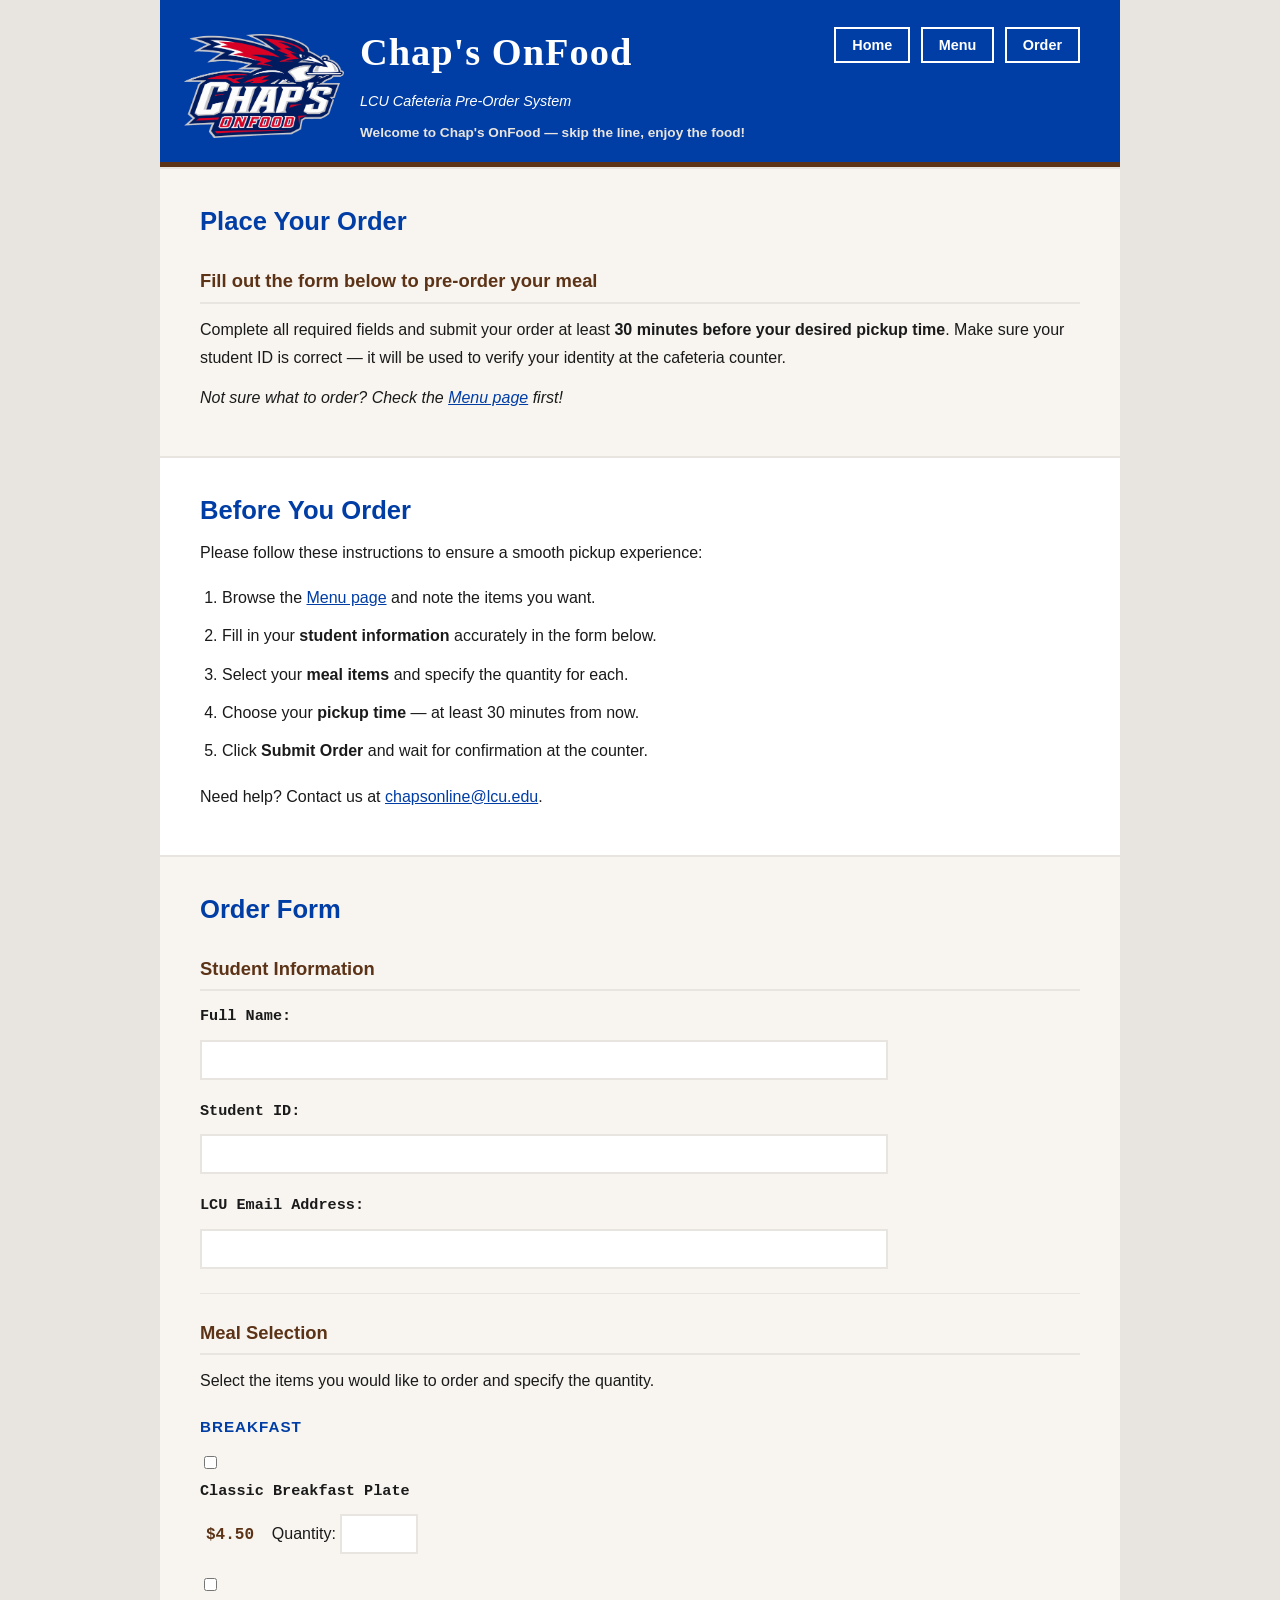
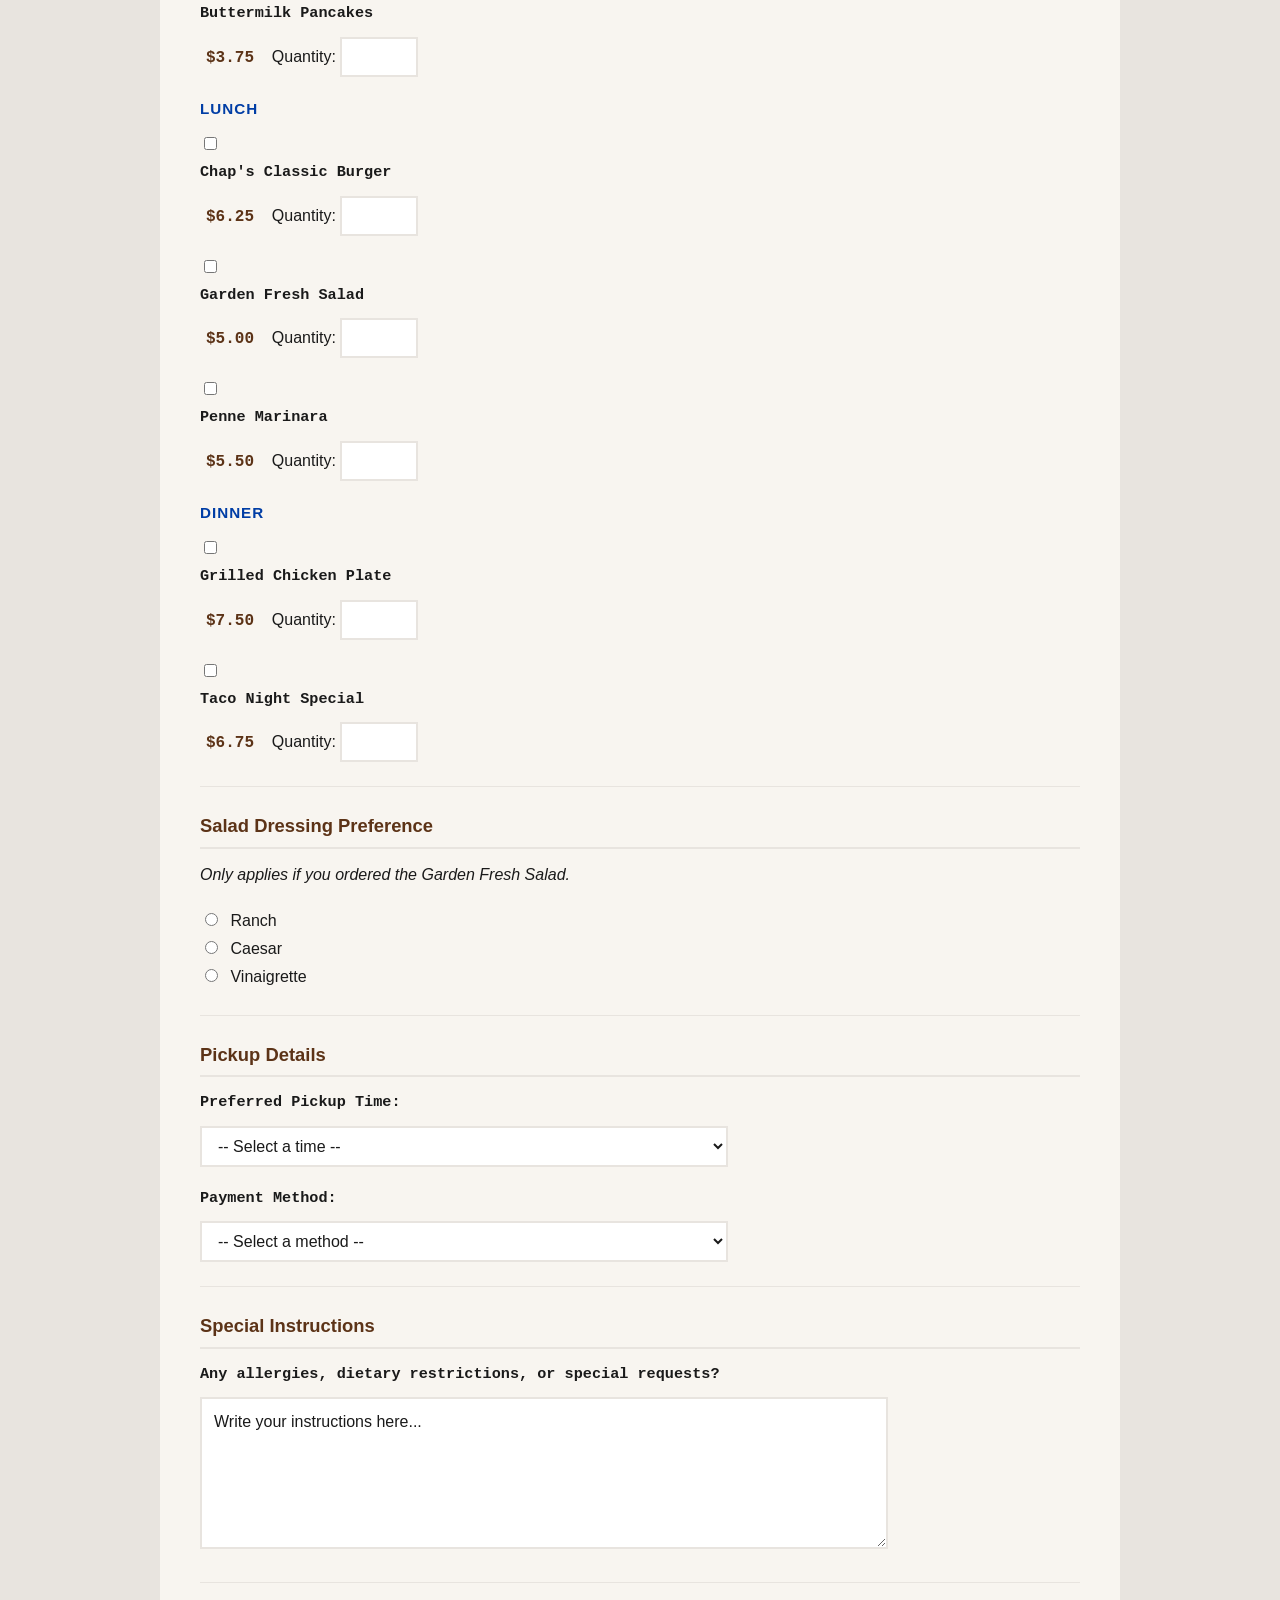
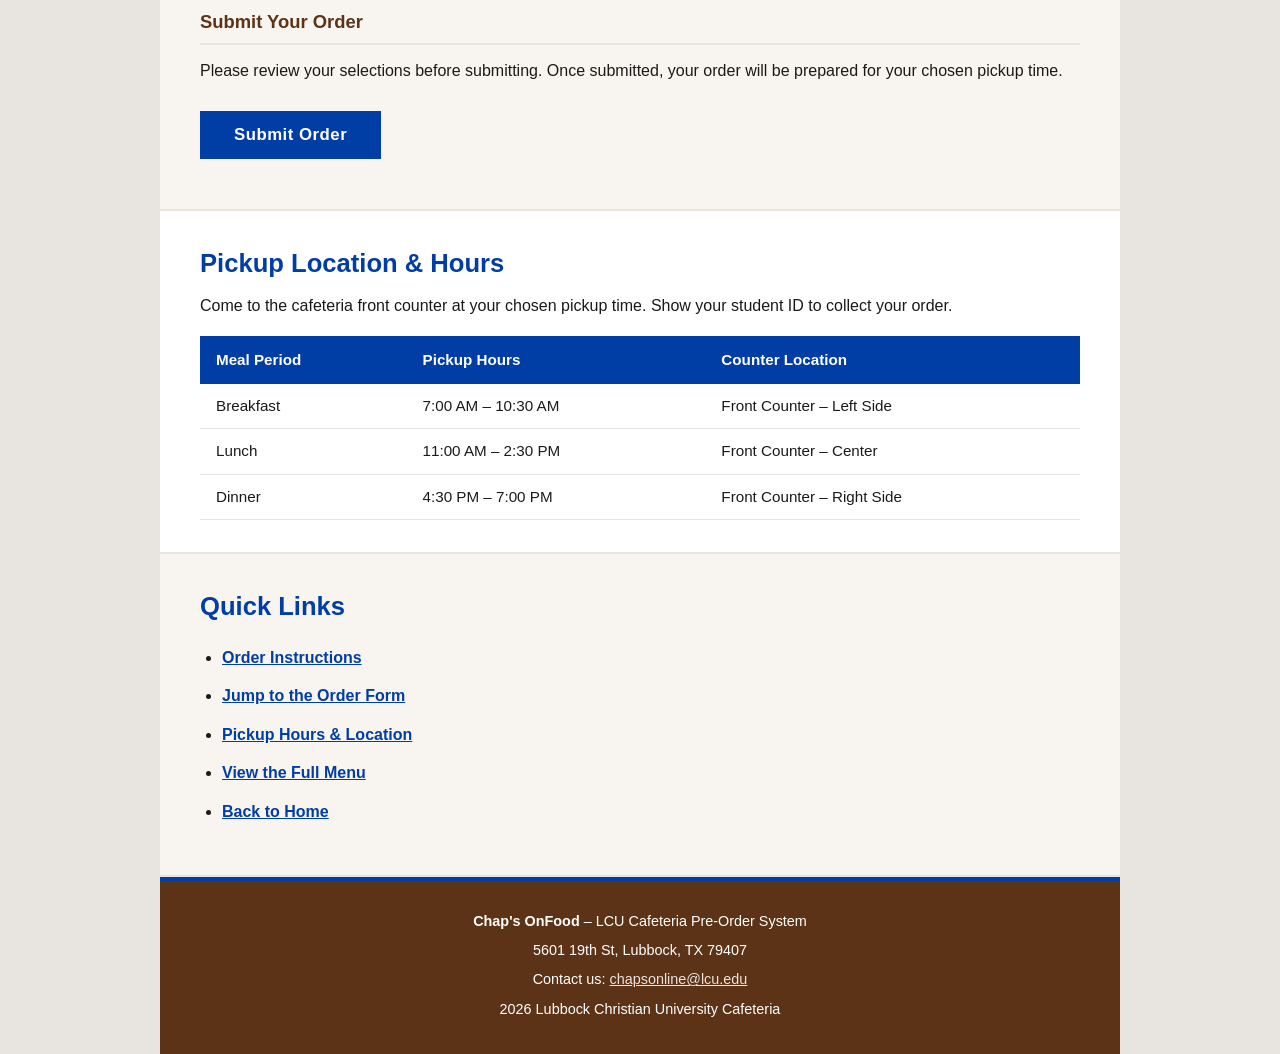
<file: order.html>
<!DOCTYPE html>
<html lang="en">

  <head>
    <meta charset="UTF-8" />
    <meta name="author" content="Alexandre S" />
    <title>Chap's OnFood – Order</title>
    <link rel="stylesheet" href="order.css" />
  </head>

  <body>

    <!-- ===== WRAPPER: Liquid layout container ===== -->
    <div id="wrapper">

      <!-- ===== HEADER: Top of the page ===== -->
      <header>

        <!-- LOGO: id="logo" — position: absolute in CSS -->
        <img id="logo" src="logo.png" alt="Chap's OnFood Logo" />
        
        <!-- NAV: floated right in CSS -->
        <nav>
          <a href="index.html">Home</a>
          <a href="menu.html">Menu</a>
          <a href="order.html">Order</a>
        </nav>

        <h1>Chap's OnFood</h1>
        <p><em>LCU Cafeteria Pre-Order System</em></p>
        <!-- JS: showGreeting() fills this on page load -->
        <p id="greeting-msg"></p>

      </header>

      <hr />

      <!-- ===== INTRO SECTION ===== -->
      <section>
        <h2>Place Your Order</h2>
        <h3>Fill out the form below to pre-order your meal</h3>
        <p>
          Complete all required fields and submit your order at least
          <strong>30 minutes before your desired pickup time</strong>.
          Make sure your student ID is correct — it will be used to verify your
          identity at the cafeteria counter.
        </p>
        <p>
          <em>Not sure what to order? Check the <a href="menu.html">Menu page</a> first!</em>
        </p>
      </section>

      <hr />

      <!-- ===== INSTRUCTIONS SECTION: id="instructions" — white background in CSS ===== -->
      <section id="instructions">
        <h2>Before You Order</h2>
        <p>Please follow these instructions to ensure a smooth pickup experience:</p>

        <ol>
          <li>Browse the <a href="menu.html">Menu page</a> and note the items you want.</li>
          <li>Fill in your <strong>student information</strong> accurately in the form below.</li>
          <li>Select your <strong>meal items</strong> and specify the quantity for each.</li>
          <li>Choose your <strong>pickup time</strong> — at least 30 minutes from now.</li>
          <li>Click <strong>Submit Order</strong> and wait for confirmation at the counter.</li>
        </ol>

        <p>Need help? Contact us at <a href="mailto:chapsonline@lcu.edu">chapsonline@lcu.edu</a>.</p>
      </section>

      <hr />

      <!-- ===== ORDER FORM SECTION: id="order-form" ===== -->
      <section id="order-form">
        <h2>Order Form</h2>

        <form action="submit_order.html" method="post">

          <!-- Student Information -->
          <h3>Student Information</h3>

          <p>
            <strong>Full Name:</strong>
            <input class="text-input" type="text" id="full-name" name="full_name" />
          </p>

          <p>
            <strong>Student ID:</strong>
            <input class="text-input" type="text" id="student-id" name="student_id" />
          </p>

          <p>
            <strong>LCU Email Address:</strong>
            <input class="text-input" type="text" id="email" name="email" />
          </p>

          <hr />

          <!-- Meal Selection -->
          <h3>Meal Selection</h3>
          <p>Select the items you would like to order and specify the quantity.</p>

          <!-- Breakfast items -->
          <h4>Breakfast</h4>

          <p>
            <input type="checkbox" name="item_breakfast1" value="classic_breakfast" />
            <strong>Classic Breakfast Plate</strong>
            <span class="item-price">$4.50</span>
            &nbsp;&nbsp; Quantity:
            <input class="text-input" type="text" id="qty-breakfast1" name="qty_breakfast1" size="3" style="width: 50px;" />
          </p>

          <p>
            <input type="checkbox" name="item_breakfast2" value="pancakes" />
            <strong>Buttermilk Pancakes</strong>
            <span class="item-price">$3.75</span>
            &nbsp;&nbsp; Quantity:
            <input class="text-input" type="text" id="qty-breakfast2" name="qty_breakfast2" size="3" style="width: 50px;" />
          </p>

          <!-- Lunch items -->
          <h4>Lunch</h4>

          <p>
            <input type="checkbox" name="item_lunch1" value="burger" />
            <strong>Chap's Classic Burger</strong>
            <span class="item-price">$6.25</span>
            &nbsp;&nbsp; Quantity:
            <input class="text-input" type="text" id="qty-lunch1" name="qty_lunch1" size="3" style="width: 50px;" />
          </p>

          <p>
            <input type="checkbox" name="item_lunch2" value="salad" />
            <strong>Garden Fresh Salad</strong>
            <span class="item-price">$5.00</span>
            &nbsp;&nbsp; Quantity:
            <input class="text-input" type="text" id="qty-lunch2" name="qty_lunch2" size="3" style="width: 50px;" />
          </p>

          <p>
            <input type="checkbox" name="item_lunch3" value="pasta" />
            <strong>Penne Marinara</strong>
            <span class="item-price">$5.50</span>
            &nbsp;&nbsp; Quantity:
            <input class="text-input" type="text" id="qty-lunch3" name="qty_lunch3" size="3" style="width: 50px;" />
          </p>

          <!-- Dinner items -->
          <h4>Dinner</h4>

          <p>
            <input type="checkbox" name="item_dinner1" value="chicken" />
            <strong>Grilled Chicken Plate</strong>
            <span class="item-price">$7.50</span>
            &nbsp;&nbsp; Quantity:
            <input class="text-input" type="text" id="qty-dinner1" name="qty_dinner1" size="3" style="width: 50px;" />
          </p>

          <p>
            <input type="checkbox" name="item_dinner2" value="tacos" />
            <strong>Taco Night Special</strong>
            <span class="item-price">$6.75</span>
            &nbsp;&nbsp; Quantity:
            <input class="text-input" type="text" id="qty-dinner2" name="qty_dinner2" size="3" style="width: 50px;" />
          </p>

          <hr />

          <!-- Salad Dressing Preference -->
          <h3>Salad Dressing Preference</h3>
          <p><em>Only applies if you ordered the Garden Fresh Salad.</em></p>

          <p>
            <input type="radio" name="dressing" value="ranch" /> Ranch<br />
            <input type="radio" name="dressing" value="caesar" /> Caesar<br />
            <input type="radio" name="dressing" value="vinaigrette" /> Vinaigrette
          </p>

          <hr />

          <!-- Pickup Details -->
          <h3>Pickup Details</h3>

          <p>
            <strong>Preferred Pickup Time:</strong>
            <select class="form-select" id="pickup-time" name="pickup_time">
              <option value="">-- Select a time --</option>
              <option value="730am">7:30 AM</option>
              <option value="800am">8:00 AM</option>
              <option value="830am">8:30 AM</option>
              <option value="900am">9:00 AM</option>
              <option value="930am">9:30 AM</option>
              <option value="1000am">10:00 AM</option>
              <option value="1130am">11:30 AM</option>
              <option value="1200pm">12:00 PM</option>
              <option value="1230pm">12:30 PM</option>
              <option value="100pm">1:00 PM</option>
              <option value="130pm">1:30 PM</option>
              <option value="200pm">2:00 PM</option>
              <option value="500pm">5:00 PM</option>
              <option value="530pm">5:30 PM</option>
              <option value="600pm">6:00 PM</option>
              <option value="630pm">6:30 PM</option>
            </select>
          </p>

          <p>
            <strong>Payment Method:</strong>
            <select class="form-select" id="payment" name="payment_method">
              <option value="">-- Select a method --</option>
              <option value="meal_plan">Meal Plan</option>
              <option value="cash">Cash at Pickup</option>
            </select>
          </p>

          <hr />

          <!-- Special Instructions -->
          <h3>Special Instructions</h3>
          <p>
            <strong>Any allergies, dietary restrictions, or special requests?</strong>
            <textarea id="instructions-text" name="special_instructions" rows="5" cols="50">Write your instructions here...</textarea>
          </p>

          <hr />

          <!-- Submit -->
          <h3>Submit Your Order</h3>
          <p>
            Please review your selections before submitting. Once submitted, your order
            will be prepared for your chosen pickup time.
          </p>
          <!-- JS: result box — filled by validateOrder() or showConfirmation() -->
          <div id="order-result" style="display:none; padding:16px 20px; margin-top:20px;"></div>

          <p>
            <!-- type="button" prevents page reload; onclick calls validateOrder() -->
            <input class="submit-btn" type="button" value="Submit Order" onclick="validateOrder()" />
          </p>

        </form>
      </section>

      <hr />

      <!-- ===== PICKUP INFO TABLE: id="pickup-info" — white background in CSS ===== -->
      <section id="pickup-info">
        <h2>Pickup Location &amp; Hours</h2>
        <p>Come to the cafeteria front counter at your chosen pickup time. Show your student ID to collect your order.</p>

        <table>
          <tr>
            <th>Meal Period</th>
            <th>Pickup Hours</th>
            <th>Counter Location</th>
          </tr>
          <tr>
            <td>Breakfast</td>
            <td>7:00 AM – 10:30 AM</td>
            <td>Front Counter – Left Side</td>
          </tr>
          <tr>
            <td>Lunch</td>
            <td>11:00 AM – 2:30 PM</td>
            <td>Front Counter – Center</td>
          </tr>
          <tr>
            <td>Dinner</td>
            <td>4:30 PM – 7:00 PM</td>
            <td>Front Counter – Right Side</td>
          </tr>
        </table>
      </section>

      <hr />

      <!-- ===== QUICK LINKS ===== -->
      <section>
        <h2>Quick Links</h2>
        <ul>
          <li><a href="#instructions">Order Instructions</a></li>
          <li><a href="#order-form">Jump to the Order Form</a></li>
          <li><a href="#pickup-info">Pickup Hours &amp; Location</a></li>
          <li><a href="menu.html">View the Full Menu</a></li>
          <li><a href="index.html">Back to Home</a></li>
        </ul>
      </section>

      <hr />

      <!-- ===== FOOTER ===== -->
      <footer>
        <p><strong>Chap's OnFood</strong> – LCU Cafeteria Pre-Order System</p>
        <p>5601 19th St, Lubbock, TX 79407</p>
        <p>
          Contact us:
          <a href="mailto:chapsonline@lcu.edu">chapsonline@lcu.edu</a>
        </p>
        <p>2026 Lubbock Christian University Cafeteria</p>
      </footer>

    </div><!-- end #wrapper -->

    <script src="main.js"></script>
    <script src="order.js"></script>
    <script>showGreeting();</script>
  </body>
</html>
</file>
<file: order.css>
/* Order Page */


/* ===== 1. RESET & BASE ===== */

body {
    margin: 0;
    padding: 0;
    background-color: #E8E4DF;
    font-family: 'Segoe UI', Arial, sans-serif;
    color: #1A1A1A;
    line-height: 1.6;
}


/* ===== 2. LAYOUT ===== */

#wrapper {
    max-width: 960px;
    width: 90%;
    margin-left: auto;
    margin-right: auto;
    background-color: #F8F5F0;
}


/* ===== 3. TYPOGRAPHY ===== */
/* Font 1: Georgia (serif) */
/* Font 2: Segoe UI / Arial (sans-serif) */
/* Font 3: Courier New (monospace) */

h1 {
    font-family: Georgia, serif;
    font-size: 2.4em;
    letter-spacing: 1px;
    margin-top: 0;
    margin-bottom: 6px;
    color: #FFFFFF;
}

h2 {
    font-family: 'Segoe UI', Arial, sans-serif;
    font-size: 1.6em;
    color: #003DA5;
    margin-top: 0;
    margin-bottom: 8px;
}

h3 {
    font-family: 'Segoe UI', Arial, sans-serif;
    font-size: 1.15em;
    color: #5C3317;
    margin-top: 24px;
    margin-bottom: 12px;
    padding-bottom: 6px;
    border-bottom: 2px solid #E8E4DF;
}

h4 {
    font-family: 'Segoe UI', Arial, sans-serif;
    font-size: 0.95em;
    color: #003DA5;
    text-transform: uppercase;
    letter-spacing: 1px;
    margin-top: 20px;
    margin-bottom: 10px;
}

p {
    font-size: 1em;
    line-height: 1.75;
    margin-top: 0;
    margin-bottom: 12px;
    color: #1A1A1A;
}

ol, ul {
    padding-left: 22px;
    line-height: 1.9;
}

li {
    margin-bottom: 8px;
}


/* ===== 4. COLORS ===== */
/* #003DA5 — LCU Blue */
/* #5C3317 — Brown    */
/* #FFFFFF — White    */
/* #F8F5F0 — Off-white */
/* #E8E4DF — Light gray */
/* #1A1A1A — Text */

hr {
    border: none;
    border-top: 2px solid #E8E4DF;
    margin: 0;
}


/* ===== 5. HEADER ===== */

header {
    background-color: #003DA5;
    padding-top: 22px;
    padding-bottom: 18px;
    padding-left: 200px;
    padding-right: 40px;
    border-bottom: 5px solid #5C3317;
    overflow: hidden;
    position: relative;
}

/* Every piece of text inside the blue header is white.
   <em> is listed explicitly: the global em rule further up
   is brown, and it was overriding the subtitle. */
header h1,
header h2,
header h3,
header p,
header em,
header span {
    color: #FFFFFF;
}

header p {
    font-size: 0.9em;
    font-style: italic;
    margin-top: 0;
    margin-bottom: 0;
}


/* ===== 6. LOGO ===== */

/* Anchored from the left so it stays put at any screen width.
   The old "right: 812px" measured from the right edge and drifted. */
#logo {
    position: absolute;
    top: 6px;
    left: 24px;
    right: auto;
    width: 160px;
    height: 160px;
    object-fit: contain;
}


/* ===== 7. NAVIGATION ===== */

nav {
    float: right;
    margin-top: 10px;
}

nav a {
    color: #FFFFFF;
    text-decoration: none;
    font-weight: bold;
    font-size: 0.9em;
    padding-top: 8px;
    padding-bottom: 8px;
    padding-left: 16px;
    padding-right: 16px;
    margin-left: 6px;
    border: 2px solid #FFFFFF;
}


/* ===== 8. SECTIONS ===== */

section {
    padding-top: 32px;
    padding-bottom: 32px;
    padding-left: 40px;
    padding-right: 40px;
}

#instructions {
    background-color: #FFFFFF;
}

#order-form {
    background-color: #F8F5F0;
}

#pickup-info {
    background-color: #FFFFFF;
}


/* ===== 9. FORM ===== */

form {
    margin-top: 16px;
}

form p {
    margin-bottom: 18px;
}

form p strong {
    font-family: 'Courier New', Courier, monospace;
    font-size: 0.95em;
    color: #1A1A1A;
    display: block;
    margin-bottom: 6px;
}


/* ===== 10. FORM INPUTS ===== */

.text-input {
    width: 75%;
    padding-top: 9px;
    padding-bottom: 9px;
    padding-left: 12px;
    padding-right: 12px;
    border: 2px solid #E8E4DF;
    background-color: #FFFFFF;
    font-family: 'Segoe UI', Arial, sans-serif;
    font-size: 1em;
    color: #1A1A1A;
    margin-top: 4px;
}

.form-select {
    padding-top: 9px;
    padding-bottom: 9px;
    padding-left: 12px;
    padding-right: 12px;
    border: 2px solid #E8E4DF;
    background-color: #FFFFFF;
    font-family: 'Segoe UI', Arial, sans-serif;
    font-size: 1em;
    color: #1A1A1A;
    margin-top: 4px;
    width: 60%;
}

textarea {
    width: 75%;
    padding-top: 10px;
    padding-bottom: 10px;
    padding-left: 12px;
    padding-right: 12px;
    border: 2px solid #E8E4DF;
    background-color: #FFFFFF;
    font-family: 'Segoe UI', Arial, sans-serif;
    font-size: 1em;
    color: #1A1A1A;
    margin-top: 4px;
    line-height: 1.6;
}

input[type="checkbox"] {
    margin-right: 8px;
}

input[type="radio"] {
    margin-right: 8px;
}

form hr {
    border-top: 1px solid #E8E4DF;
    margin-top: 24px;
    margin-bottom: 8px;
}

.item-price {
    font-family: 'Courier New', Courier, monospace;
    color: #5C3317;
    font-weight: bold;
    margin-left: 6px;
}


/* ===== 11. SUBMIT BUTTON ===== */

.submit-btn {
    background-color: #003DA5;
    color: #FFFFFF;
    font-family: 'Segoe UI', Arial, sans-serif;
    font-size: 1.05em;
    font-weight: bold;
    padding-top: 12px;
    padding-bottom: 12px;
    padding-left: 32px;
    padding-right: 32px;
    border: 2px solid #003DA5;
    margin-top: 8px;
    letter-spacing: 0.5px;
}


/* ===== 12. TABLES ===== */

table {
    width: 100%;
    border-collapse: collapse;
    margin-top: 16px;
    font-size: 0.95em;
}

th {
    background-color: #003DA5;
    color: #FFFFFF;
    font-family: 'Segoe UI', Arial, sans-serif;
    font-weight: bold;
    text-align: left;
    padding-top: 12px;
    padding-bottom: 12px;
    padding-left: 16px;
    padding-right: 16px;
}

td {
    padding-top: 10px;
    padding-bottom: 10px;
    padding-left: 16px;
    padding-right: 16px;
    border-bottom: 1px solid #E8E4DF;
    color: #1A1A1A;
}

td strong {
    font-family: 'Courier New', Courier, monospace;
    color: #003DA5;
}


/* ===== 13. LINKS ===== */

a {
    color: #003DA5;
    text-decoration: underline;
}

ul li a {
    font-weight: bold;
}

.cta-link {
    background-color: #5C3317;
    color: #FFFFFF;
    text-decoration: none;
    font-weight: bold;
    padding-top: 10px;
    padding-bottom: 10px;
    padding-left: 22px;
    padding-right: 22px;
    margin-right: 10px;
    border: 2px solid #5C3317;
}


/* ===== 14. FOOTER ===== */

footer {
    background-color: #5C3317;
    padding-top: 28px;
    padding-bottom: 28px;
    padding-left: 40px;
    padding-right: 40px;
    border-top: 4px solid #003DA5;
    text-align: center;
}

footer p {
    color: #FFFFFF;
    font-size: 0.9em;
    margin-top: 0;
    margin-bottom: 4px;
}

footer a {
    color: #E8E4DF;
    text-decoration: underline;
}


/* ===== 15. JAVASCRIPT ELEMENTS ===== */

#greeting-msg {
    margin-top: 6px;
    margin-bottom: 0;
    font-style: normal;
}

#order-result {
    font-size: 0.97em;
    line-height: 1.6;
}

.submit-btn {
    cursor: pointer;
}


/* ===== SMALL SCREENS ===== */
/* Below 640px the logo and the title fight for the same space,
   so the logo goes back into the flow above the title. */

@media (max-width: 640px) {

    header {
        padding-left: 24px;
        padding-right: 24px;
        text-align: center;
    }

    #logo {
        position: static;
        width: 110px;
        height: 110px;
        margin: 0 auto 8px;
        display: block;
    }

    h1 {
        font-size: 1.8em;
    }

    nav {
        float: none;
        margin-top: 14px;
    }

    nav a {
        display: inline-block;
        margin-bottom: 8px;
    }

    section {
        padding-left: 20px;
        padding-right: 20px;
    }
}
</file>
